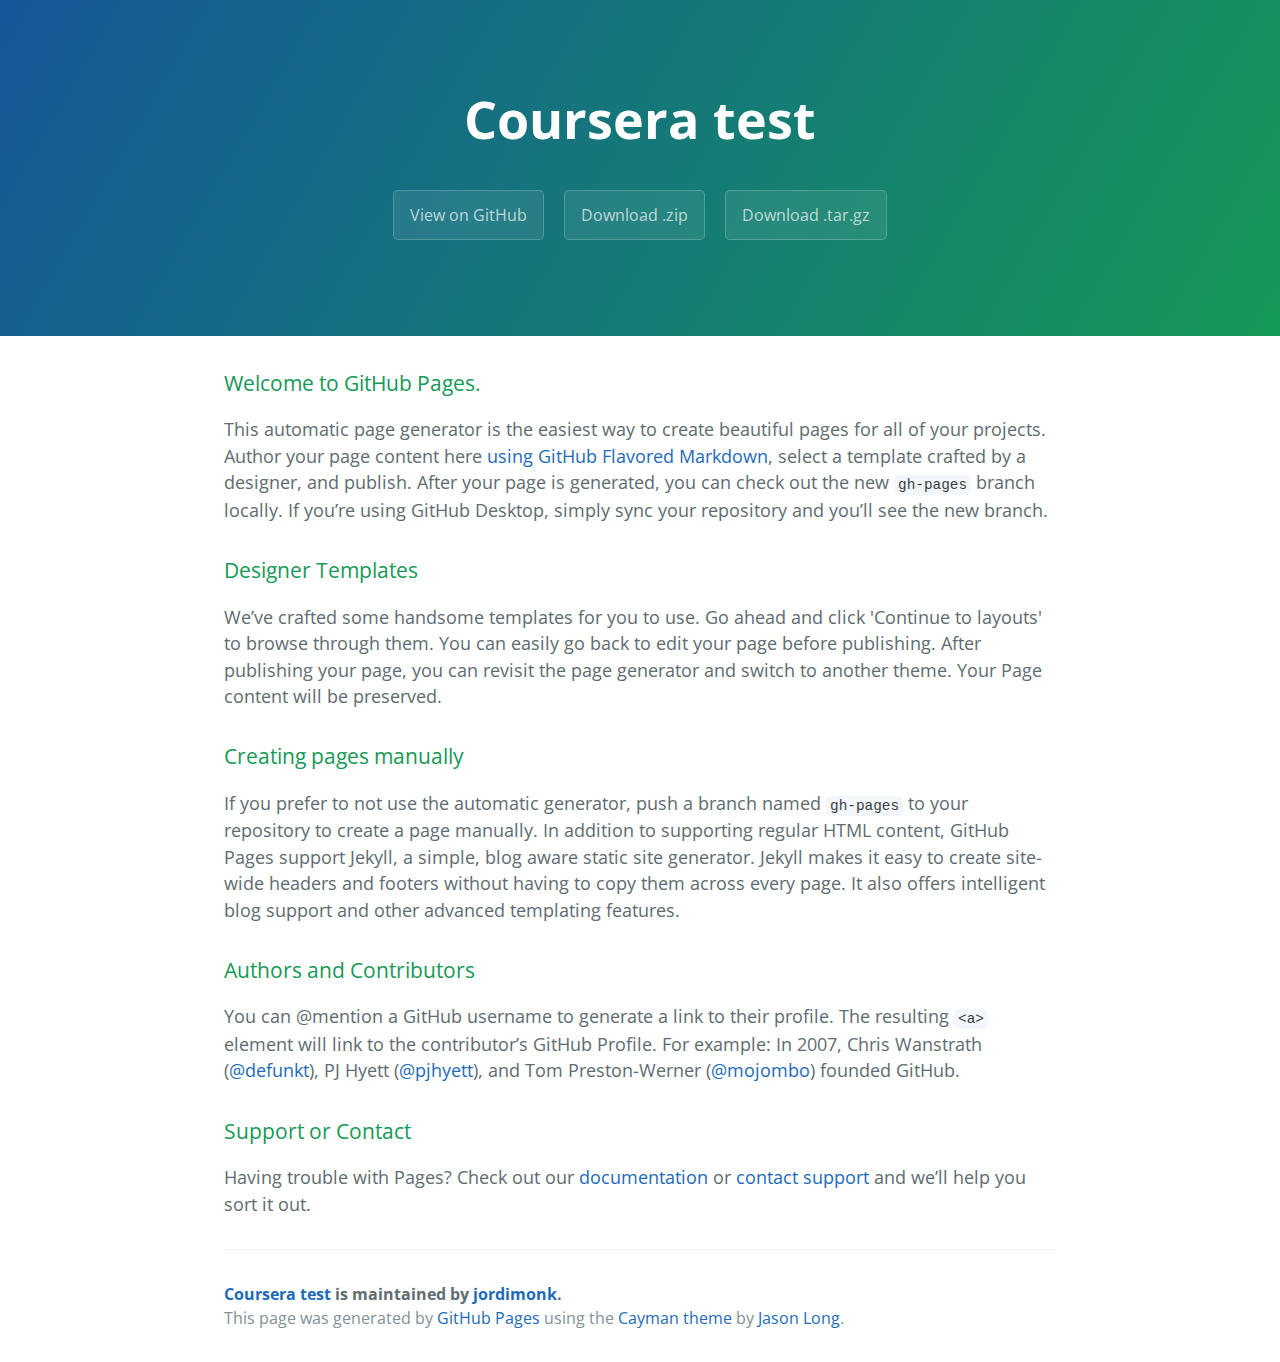
<file: index.html>
<!DOCTYPE html>
<html lang="en-us">
  <head>
    <meta charset="UTF-8">
    <title>Coursera test by jordimonk</title>
    <meta name="viewport" content="width=device-width, initial-scale=1">
    <link rel="stylesheet" type="text/css" href="stylesheets/normalize.css" media="screen">
    <link href='https://fonts.googleapis.com/css?family=Open+Sans:400,700' rel='stylesheet' type='text/css'>
    <link rel="stylesheet" type="text/css" href="stylesheets/stylesheet.css" media="screen">
    <link rel="stylesheet" type="text/css" href="stylesheets/github-light.css" media="screen">
  </head>
  <body>
    <section class="page-header">
      <h1 class="project-name">Coursera test</h1>
      <h2 class="project-tagline"></h2>
      <a href="https://github.com/jordimonk/coursera_test" class="btn">View on GitHub</a>
      <a href="https://github.com/jordimonk/coursera_test/zipball/master" class="btn">Download .zip</a>
      <a href="https://github.com/jordimonk/coursera_test/tarball/master" class="btn">Download .tar.gz</a>
    </section>

    <section class="main-content">
      <h3>
<a id="welcome-to-github-pages" class="anchor" href="#welcome-to-github-pages" aria-hidden="true"><span aria-hidden="true" class="octicon octicon-link"></span></a>Welcome to GitHub Pages.</h3>

<p>This automatic page generator is the easiest way to create beautiful pages for all of your projects. Author your page content here <a href="https://guides.github.com/features/mastering-markdown/">using GitHub Flavored Markdown</a>, select a template crafted by a designer, and publish. After your page is generated, you can check out the new <code>gh-pages</code> branch locally. If you’re using GitHub Desktop, simply sync your repository and you’ll see the new branch.</p>

<h3>
<a id="designer-templates" class="anchor" href="#designer-templates" aria-hidden="true"><span aria-hidden="true" class="octicon octicon-link"></span></a>Designer Templates</h3>

<p>We’ve crafted some handsome templates for you to use. Go ahead and click 'Continue to layouts' to browse through them. You can easily go back to edit your page before publishing. After publishing your page, you can revisit the page generator and switch to another theme. Your Page content will be preserved.</p>

<h3>
<a id="creating-pages-manually" class="anchor" href="#creating-pages-manually" aria-hidden="true"><span aria-hidden="true" class="octicon octicon-link"></span></a>Creating pages manually</h3>

<p>If you prefer to not use the automatic generator, push a branch named <code>gh-pages</code> to your repository to create a page manually. In addition to supporting regular HTML content, GitHub Pages support Jekyll, a simple, blog aware static site generator. Jekyll makes it easy to create site-wide headers and footers without having to copy them across every page. It also offers intelligent blog support and other advanced templating features.</p>

<h3>
<a id="authors-and-contributors" class="anchor" href="#authors-and-contributors" aria-hidden="true"><span aria-hidden="true" class="octicon octicon-link"></span></a>Authors and Contributors</h3>

<p>You can @mention a GitHub username to generate a link to their profile. The resulting <code>&lt;a&gt;</code> element will link to the contributor’s GitHub Profile. For example: In 2007, Chris Wanstrath (<a href="https://github.com/defunkt" class="user-mention">@defunkt</a>), PJ Hyett (<a href="https://github.com/pjhyett" class="user-mention">@pjhyett</a>), and Tom Preston-Werner (<a href="https://github.com/mojombo" class="user-mention">@mojombo</a>) founded GitHub.</p>

<h3>
<a id="support-or-contact" class="anchor" href="#support-or-contact" aria-hidden="true"><span aria-hidden="true" class="octicon octicon-link"></span></a>Support or Contact</h3>

<p>Having trouble with Pages? Check out our <a href="https://help.github.com/pages">documentation</a> or <a href="https://github.com/contact">contact support</a> and we’ll help you sort it out.</p>

      <footer class="site-footer">
        <span class="site-footer-owner"><a href="https://github.com/jordimonk/coursera_test">Coursera test</a> is maintained by <a href="https://github.com/jordimonk">jordimonk</a>.</span>

        <span class="site-footer-credits">This page was generated by <a href="https://pages.github.com">GitHub Pages</a> using the <a href="https://github.com/jasonlong/cayman-theme">Cayman theme</a> by <a href="https://twitter.com/jasonlong">Jason Long</a>.</span>
      </footer>

    </section>

  
  </body>
</html>
</file>
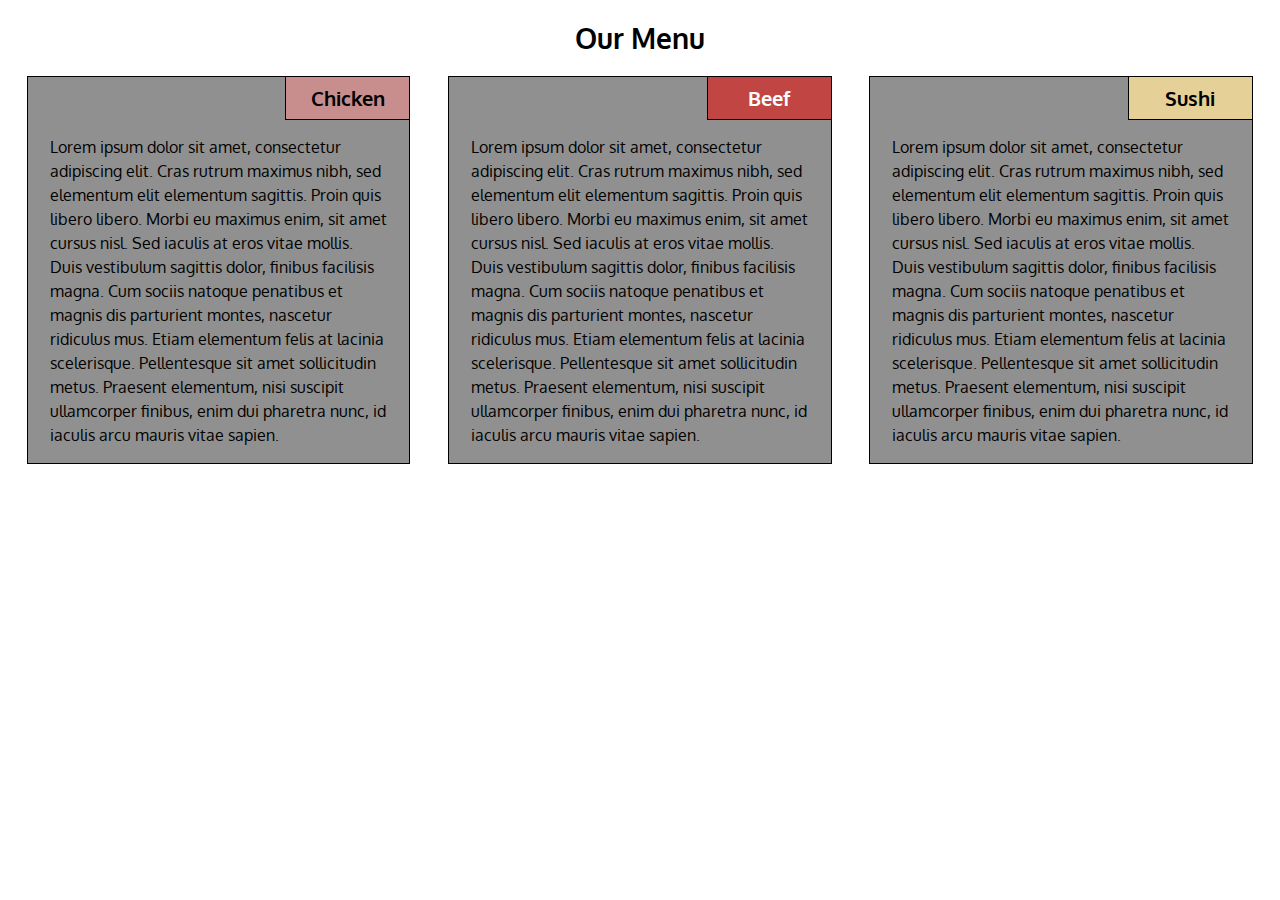
<file: module2_solution/index.html>
<!DOCTYPE html>
<html lang="en-us">
  <head>
    <meta charset="UTF-8">
    <meta name="viewport" content="width=device-width, initial-scale=1">
    <title>Assignment Week 2, by Jorge Monge</title> 
    <link rel="stylesheet" type="text/css" href="css/style.css" media="screen">
    <link href="https://fonts.googleapis.com/css?family=Oxygen:bold" rel="stylesheet">
  </head>
  <body>
    <h1 class="page_title">Our Menu</h1>
    <div class="menu_section col-lg-4 col-md-6 col-sm-12">
      <div class="menu_headings first_heading">
        <h2 class="menu_heading_text">Chicken</h2>
      </div>
      <p class='menu_text'>Lorem ipsum dolor sit amet, consectetur adipiscing elit. Cras rutrum maximus nibh, sed elementum elit elementum sagittis. Proin quis libero libero. Morbi eu maximus enim, sit amet cursus nisl. Sed iaculis at eros vitae mollis. Duis vestibulum sagittis dolor, finibus facilisis magna. Cum sociis natoque penatibus et magnis dis parturient montes, nascetur ridiculus mus. Etiam elementum felis at lacinia scelerisque. Pellentesque sit amet sollicitudin metus. Praesent elementum, nisi suscipit ullamcorper finibus, enim dui pharetra nunc, id iaculis arcu mauris vitae sapien.</p>
    </div>
    <div class="menu_section col-lg-4 col-md-6 col-sm-12">
      <div class="menu_headings second_heading">
        <h2 class="menu_heading_text">Beef</h2>
      </div>
      <p class='menu_text'>Lorem ipsum dolor sit amet, consectetur adipiscing elit. Cras rutrum maximus nibh, sed elementum elit elementum sagittis. Proin quis libero libero. Morbi eu maximus enim, sit amet cursus nisl. Sed iaculis at eros vitae mollis. Duis vestibulum sagittis dolor, finibus facilisis magna. Cum sociis natoque penatibus et magnis dis parturient montes, nascetur ridiculus mus. Etiam elementum felis at lacinia scelerisque. Pellentesque sit amet sollicitudin metus. Praesent elementum, nisi suscipit ullamcorper finibus, enim dui pharetra nunc, id iaculis arcu mauris vitae sapien.</p>
    </div>
    <div class="menu_section col-lg-4 col-md-12 col-sm-12">
      <div class="menu_headings third_heading">
        <h2 class="menu_heading_text">Sushi</h2>
      </div>
      <p class='menu_text'>Lorem ipsum dolor sit amet, consectetur adipiscing elit. Cras rutrum maximus nibh, sed elementum elit elementum sagittis. Proin quis libero libero. Morbi eu maximus enim, sit amet cursus nisl. Sed iaculis at eros vitae mollis. Duis vestibulum sagittis dolor, finibus facilisis magna. Cum sociis natoque penatibus et magnis dis parturient montes, nascetur ridiculus mus. Etiam elementum felis at lacinia scelerisque. Pellentesque sit amet sollicitudin metus. Praesent elementum, nisi suscipit ullamcorper finibus, enim dui pharetra nunc, id iaculis arcu mauris vitae sapien.</p>
    </div>
  </body>
</html>
</file>
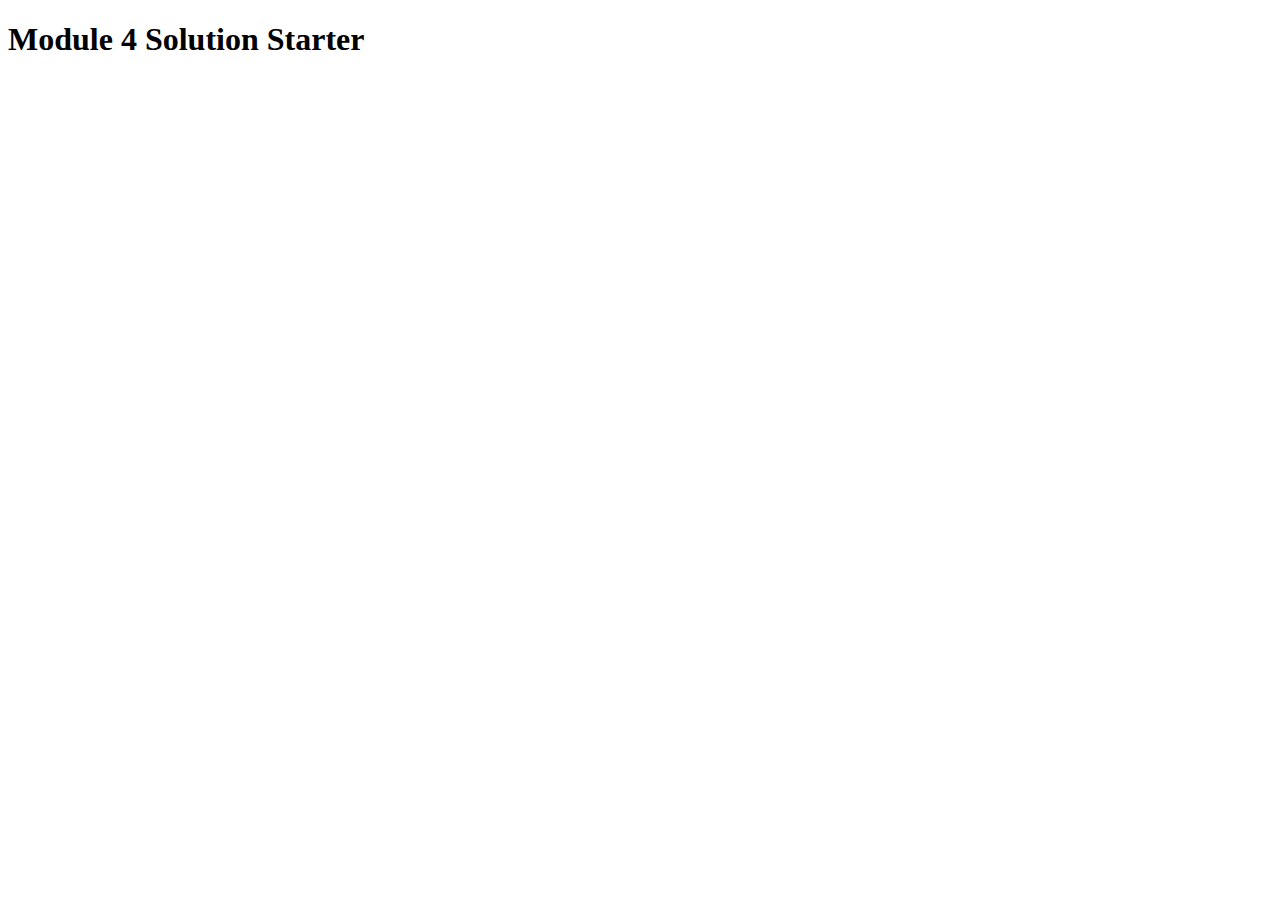
<file: module4_solution/index.html>
<!DOCTYPE html>
<html>
<head>
  <meta charset="utf-8">
  <title>Module 4 Solution Starter</title>
  <script>
    var names = []; // DO NOT REMOVE
  </script>
  <script src="SpeakHello.js"></script>
  <script src="SpeakGoodBye.js"></script>
  <script src="script.js"></script>
</head>
<body>
  <h1>Module 4 Solution Starter</h1>
</body>
</html>
</file>
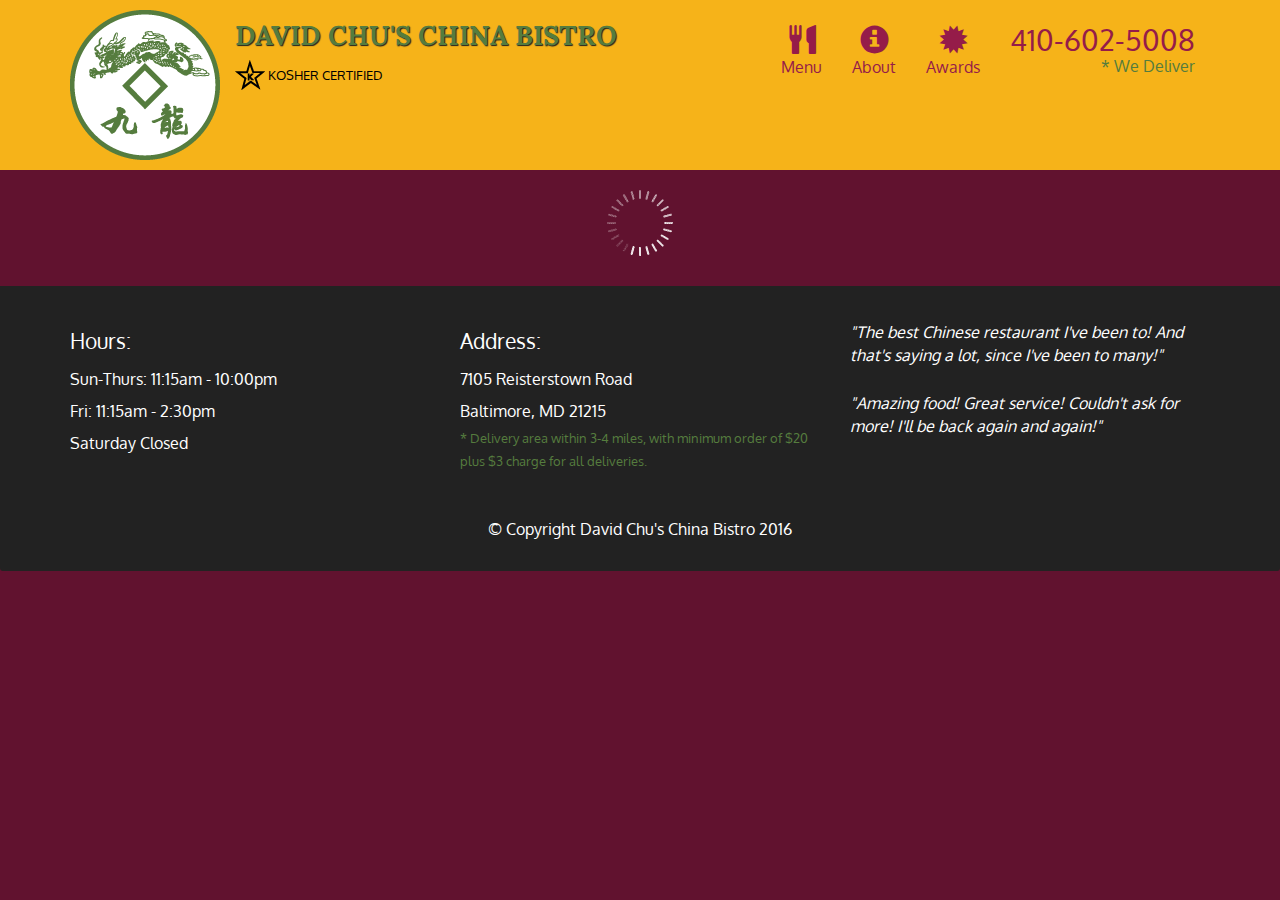
<file: module5_solution/index.html>
<!doctype html>
<html lang="en">
  <head>
    <meta charset="utf-8">
    <meta http-equiv="X-UA-Compatible" content="IE=edge">
    <meta name="viewport" content="width=device-width, initial-scale=1">
    <title>David Chu's China Bistro</title>
    <link rel="stylesheet" href="css/bootstrap.min.css">
    <link rel="stylesheet" href="css/styles.css">
    <link href='https://fonts.googleapis.com/css?family=Oxygen:400,300,700' rel='stylesheet' type='text/css'>
    <link href='https://fonts.googleapis.com/css?family=Lora' rel='stylesheet' type='text/css'>
  </head>
<body>
  <header>
    <nav id="header-nav" class="navbar navbar-default">
      <div class="container">
        <div class="navbar-header">
          <a href="index.html" class="pull-left visible-md visible-lg">
            <div id="logo-img" alt="Logo image"></div>
          </a>

          <div class="navbar-brand">
            <a href="index.html"><h1>David Chu's China Bistro</h1></a>
            <p>
              <img src="images/star-k-logo.png" alt="Kosher certification">
              <span>Kosher Certified</span>
            </p>
          </div>

          <button id="navbarToggle" type="button" class="navbar-toggle collapsed" data-toggle="collapse" data-target="#collapsable-nav" aria-expanded="false">
            <span class="sr-only">Toggle navigation</span>
            <span class="icon-bar"></span>
            <span class="icon-bar"></span>
            <span class="icon-bar"></span>
          </button>
        </div>
        
        <div id="collapsable-nav" class="collapse navbar-collapse">
           <ul id="nav-list" class="nav navbar-nav navbar-right">
            <li id="navHomeButton" class="visible-xs active">
              <a href="index.html">
                <span class="glyphicon glyphicon-home"></span> Home</a>
            </li>
            <li id="navMenuButton">
              <a href="#" onclick="$dc.loadMenuCategories();">
                <span class="glyphicon glyphicon-cutlery"></span><br class="hidden-xs"> Menu</a>
            </li>
            <li>
              <a href="#">
                <span class="glyphicon glyphicon-info-sign"></span><br class="hidden-xs"> About</a>
            </li>
            <li>
              <a href="#">
                <span class="glyphicon glyphicon-certificate"></span><br class="hidden-xs"> Awards</a>
            </li>
            <li id="phone" class="hidden-xs">
              <a href="tel:410-602-5008">
                <span>410-602-5008</span></a><div>* We Deliver</div>
            </li>
          </ul><!-- #nav-list -->
        </div><!-- .collapse .navbar-collapse -->
      </div><!-- .container -->
    </nav><!-- #header-nav -->
  </header>

  <div id="call-btn" class="visible-xs">
    <a class="btn" href="tel:410-602-5008">
    <span class="glyphicon glyphicon-earphone"></span>
    410-602-5008
    </a>
  </div>
  <div id="xs-deliver" class="text-center visible-xs">* We Deliver</div>

  <div id="main-content" class="container"></div>

  <footer class="panel-footer">
    <div class="container">
      <div class="row">
        <section id="hours" class="col-sm-4">
          <span>Hours:</span><br>
          Sun-Thurs: 11:15am - 10:00pm<br>
          Fri: 11:15am - 2:30pm<br>
          Saturday Closed
          <hr class="visible-xs">
        </section>
        <section id="address" class="col-sm-4">
          <span>Address:</span><br>
          7105 Reisterstown Road<br>
          Baltimore, MD 21215
          <p>* Delivery area within 3-4 miles, with minimum order of $20 plus $3 charge for all deliveries.</p>
          <hr class="visible-xs">
        </section>
        <section id="testimonials" class="col-sm-4">
          <p>"The best Chinese restaurant I've been to! And that's saying a lot, since I've been to many!"</p>
          <p>"Amazing food! Great service! Couldn't ask for more! I'll be back again and again!"</p>
        </section>
      </div>
      <div class="text-center">&copy; Copyright David Chu's China Bistro 2016</div>
    </div>
  </footer>

  <!-- jQuery (Bootstrap JS plugins depend on it) -->
  <script src="js/jquery-2.1.4.min.js"></script>
  <script src="js/bootstrap.min.js"></script>
  <script src="js/ajax-utils.js"></script>
  <script src="js/script.js"></script>
</body>
</html>
</file>
<file: stylesheets/stylesheet.css>
* {
  box-sizing: border-box; }

body {
  padding: 0;
  margin: 0;
  font-family: "Open Sans", "Helvetica Neue", Helvetica, Arial, sans-serif;
  font-size: 16px;
  line-height: 1.5;
  color: #606c71; }

a {
  color: #1e6bb8;
  text-decoration: none; }
  a:hover {
    text-decoration: underline; }

.btn {
  display: inline-block;
  margin-bottom: 1rem;
  color: rgba(255, 255, 255, 0.7);
  background-color: rgba(255, 255, 255, 0.08);
  border-color: rgba(255, 255, 255, 0.2);
  border-style: solid;
  border-width: 1px;
  border-radius: 0.3rem;
  transition: color 0.2s, background-color 0.2s, border-color 0.2s; }
  .btn + .btn {
    margin-left: 1rem; }

.btn:hover {
  color: rgba(255, 255, 255, 0.8);
  text-decoration: none;
  background-color: rgba(255, 255, 255, 0.2);
  border-color: rgba(255, 255, 255, 0.3); }

@media screen and (min-width: 64em) {
  .btn {
    padding: 0.75rem 1rem; } }

@media screen and (min-width: 42em) and (max-width: 64em) {
  .btn {
    padding: 0.6rem 0.9rem;
    font-size: 0.9rem; } }

@media screen and (max-width: 42em) {
  .btn {
    display: block;
    width: 100%;
    padding: 0.75rem;
    font-size: 0.9rem; }
    .btn + .btn {
      margin-top: 1rem;
      margin-left: 0; } }

.page-header {
  color: #fff;
  text-align: center;
  background-color: #159957;
  background-image: linear-gradient(120deg, #155799, #159957); }

@media screen and (min-width: 64em) {
  .page-header {
    padding: 5rem 6rem; } }

@media screen and (min-width: 42em) and (max-width: 64em) {
  .page-header {
    padding: 3rem 4rem; } }

@media screen and (max-width: 42em) {
  .page-header {
    padding: 2rem 1rem; } }

.project-name {
  margin-top: 0;
  margin-bottom: 0.1rem; }

@media screen and (min-width: 64em) {
  .project-name {
    font-size: 3.25rem; } }

@media screen and (min-width: 42em) and (max-width: 64em) {
  .project-name {
    font-size: 2.25rem; } }

@media screen and (max-width: 42em) {
  .project-name {
    font-size: 1.75rem; } }

.project-tagline {
  margin-bottom: 2rem;
  font-weight: normal;
  opacity: 0.7; }

@media screen and (min-width: 64em) {
  .project-tagline {
    font-size: 1.25rem; } }

@media screen and (min-width: 42em) and (max-width: 64em) {
  .project-tagline {
    font-size: 1.15rem; } }

@media screen and (max-width: 42em) {
  .project-tagline {
    font-size: 1rem; } }

.main-content :first-child {
  margin-top: 0; }
.main-content img {
  max-width: 100%; }
.main-content h1, .main-content h2, .main-content h3, .main-content h4, .main-content h5, .main-content h6 {
  margin-top: 2rem;
  margin-bottom: 1rem;
  font-weight: normal;
  color: #159957; }
.main-content p {
  margin-bottom: 1em; }
.main-content code {
  padding: 2px 4px;
  font-family: Consolas, "Liberation Mono", Menlo, Courier, monospace;
  font-size: 0.9rem;
  color: #383e41;
  background-color: #f3f6fa;
  border-radius: 0.3rem; }
.main-content pre {
  padding: 0.8rem;
  margin-top: 0;
  margin-bottom: 1rem;
  font: 1rem Consolas, "Liberation Mono", Menlo, Courier, monospace;
  color: #567482;
  word-wrap: normal;
  background-color: #f3f6fa;
  border: solid 1px #dce6f0;
  border-radius: 0.3rem; }
  .main-content pre > code {
    padding: 0;
    margin: 0;
    font-size: 0.9rem;
    color: #567482;
    word-break: normal;
    white-space: pre;
    background: transparent;
    border: 0; }
.main-content .highlight {
  margin-bottom: 1rem; }
  .main-content .highlight pre {
    margin-bottom: 0;
    word-break: normal; }
.main-content .highlight pre, .main-content pre {
  padding: 0.8rem;
  overflow: auto;
  font-size: 0.9rem;
  line-height: 1.45;
  border-radius: 0.3rem; }
.main-content pre code, .main-content pre tt {
  display: inline;
  max-width: initial;
  padding: 0;
  margin: 0;
  overflow: initial;
  line-height: inherit;
  word-wrap: normal;
  background-color: transparent;
  border: 0; }
  .main-content pre code:before, .main-content pre code:after, .main-content pre tt:before, .main-content pre tt:after {
    content: normal; }
.main-content ul, .main-content ol {
  margin-top: 0; }
.main-content blockquote {
  padding: 0 1rem;
  margin-left: 0;
  color: #819198;
  border-left: 0.3rem solid #dce6f0; }
  .main-content blockquote > :first-child {
    margin-top: 0; }
  .main-content blockquote > :last-child {
    margin-bottom: 0; }
.main-content table {
  display: block;
  width: 100%;
  overflow: auto;
  word-break: normal;
  word-break: keep-all; }
  .main-content table th {
    font-weight: bold; }
  .main-content table th, .main-content table td {
    padding: 0.5rem 1rem;
    border: 1px solid #e9ebec; }
.main-content dl {
  padding: 0; }
  .main-content dl dt {
    padding: 0;
    margin-top: 1rem;
    font-size: 1rem;
    font-weight: bold; }
  .main-content dl dd {
    padding: 0;
    margin-bottom: 1rem; }
.main-content hr {
  height: 2px;
  padding: 0;
  margin: 1rem 0;
  background-color: #eff0f1;
  border: 0; }

@media screen and (min-width: 64em) {
  .main-content {
    max-width: 64rem;
    padding: 2rem 6rem;
    margin: 0 auto;
    font-size: 1.1rem; } }

@media screen and (min-width: 42em) and (max-width: 64em) {
  .main-content {
    padding: 2rem 4rem;
    font-size: 1.1rem; } }

@media screen and (max-width: 42em) {
  .main-content {
    padding: 2rem 1rem;
    font-size: 1rem; } }

.site-footer {
  padding-top: 2rem;
  margin-top: 2rem;
  border-top: solid 1px #eff0f1; }

.site-footer-owner {
  display: block;
  font-weight: bold; }

.site-footer-credits {
  color: #819198; }

@media screen and (min-width: 64em) {
  .site-footer {
    font-size: 1rem; } }

@media screen and (min-width: 42em) and (max-width: 64em) {
  .site-footer {
    font-size: 1rem; } }

@media screen and (max-width: 42em) {
  .site-footer {
    font-size: 0.9rem; } }
</file>
<file: stylesheets/github-light.css>
/*
The MIT License (MIT)

Copyright (c) 2016 GitHub, Inc.

Permission is hereby granted, free of charge, to any person obtaining a copy
of this software and associated documentation files (the "Software"), to deal
in the Software without restriction, including without limitation the rights
to use, copy, modify, merge, publish, distribute, sublicense, and/or sell
copies of the Software, and to permit persons to whom the Software is
furnished to do so, subject to the following conditions:

The above copyright notice and this permission notice shall be included in all
copies or substantial portions of the Software.

THE SOFTWARE IS PROVIDED "AS IS", WITHOUT WARRANTY OF ANY KIND, EXPRESS OR
IMPLIED, INCLUDING BUT NOT LIMITED TO THE WARRANTIES OF MERCHANTABILITY,
FITNESS FOR A PARTICULAR PURPOSE AND NONINFRINGEMENT. IN NO EVENT SHALL THE
AUTHORS OR COPYRIGHT HOLDERS BE LIABLE FOR ANY CLAIM, DAMAGES OR OTHER
LIABILITY, WHETHER IN AN ACTION OF CONTRACT, TORT OR OTHERWISE, ARISING FROM,
OUT OF OR IN CONNECTION WITH THE SOFTWARE OR THE USE OR OTHER DEALINGS IN THE
SOFTWARE.

*/

.pl-c /* comment */ {
  color: #969896;
}

.pl-c1 /* constant, variable.other.constant, support, meta.property-name, support.constant, support.variable, meta.module-reference, markup.raw, meta.diff.header */,
.pl-s .pl-v /* string variable */ {
  color: #0086b3;
}

.pl-e /* entity */,
.pl-en /* entity.name */ {
  color: #795da3;
}

.pl-smi /* variable.parameter.function, storage.modifier.package, storage.modifier.import, storage.type.java, variable.other */,
.pl-s .pl-s1 /* string source */ {
  color: #333;
}

.pl-ent /* entity.name.tag */ {
  color: #63a35c;
}

.pl-k /* keyword, storage, storage.type */ {
  color: #a71d5d;
}

.pl-s /* string */,
.pl-pds /* punctuation.definition.string, string.regexp.character-class */,
.pl-s .pl-pse .pl-s1 /* string punctuation.section.embedded source */,
.pl-sr /* string.regexp */,
.pl-sr .pl-cce /* string.regexp constant.character.escape */,
.pl-sr .pl-sre /* string.regexp source.ruby.embedded */,
.pl-sr .pl-sra /* string.regexp string.regexp.arbitrary-repitition */ {
  color: #183691;
}

.pl-v /* variable */ {
  color: #ed6a43;
}

.pl-id /* invalid.deprecated */ {
  color: #b52a1d;
}

.pl-ii /* invalid.illegal */ {
  color: #f8f8f8;
  background-color: #b52a1d;
}

.pl-sr .pl-cce /* string.regexp constant.character.escape */ {
  font-weight: bold;
  color: #63a35c;
}

.pl-ml /* markup.list */ {
  color: #693a17;
}

.pl-mh /* markup.heading */,
.pl-mh .pl-en /* markup.heading entity.name */,
.pl-ms /* meta.separator */ {
  font-weight: bold;
  color: #1d3e81;
}

.pl-mq /* markup.quote */ {
  color: #008080;
}

.pl-mi /* markup.italic */ {
  font-style: italic;
  color: #333;
}

.pl-mb /* markup.bold */ {
  font-weight: bold;
  color: #333;
}

.pl-md /* markup.deleted, meta.diff.header.from-file */ {
  color: #bd2c00;
  background-color: #ffecec;
}

.pl-mi1 /* markup.inserted, meta.diff.header.to-file */ {
  color: #55a532;
  background-color: #eaffea;
}

.pl-mdr /* meta.diff.range */ {
  font-weight: bold;
  color: #795da3;
}

.pl-mo /* meta.output */ {
  color: #1d3e81;
}
</file>
<file: module2_solution/css/style.css>
/********** Base styles **********/
* {
  box-sizing: border-box;
  font-family: 'Oxygen', sans-serif;
  font-size: 100%;
}

h1.page_title {
  font-size: 175%;
  text-align: center;
  margin-top: 20px;
  margin-bottom: 5px;
}

.menu_section {
  float: left;
  background-color: #909090;
  border: 1px solid black;
  margin-right: 1.5%;
  margin-left: 1.5%;
  margin-top: 15px;
  margin-bottom: 15px;
}

.menu_headings {
  width: 125px;
  float: right;
  text-align: center;
  border: 1px solid black;
  margin-right: -1px;
  margin-top: -1px;
}

.menu_heading_text {
  font-size: 125%;
  margin-top: 8px;
  margin-bottom: 8px;
}

.first_heading {
  background-color: #c88e8e;
}

.second_heading {
  background-color: #c14543;
  color: white;
}

.third_heading {
  background-color: #e5d198;
}

.menu_text {
  width: 95%;
  line-height: 1.5;
  margin-right: auto;
  margin-left: auto;
  padding-top: 15px;
  clear: right;
}

/********** Large devices only **********/
@media (min-width: 992px) {
  .col-lg-1, .col-lg-2, .col-lg-3, .col-lg-4, .col-lg-5, .col-lg-6, .col-lg-7, .col-lg-8, .col-lg-9, .col-lg-10, .col-lg-11, .col-lg-12 {
    float: left;
  }
  .col-lg-4 {
    width: 30.33%; 
  }
  .col-lg-4 .menu_text{
    width: 88.55%; 
  }
}

/********** Medium devices only **********/
@media (min-width: 768px) and (max-width: 991px) {
  .col-md-1, .col-md-2, .col-md-3, .col-md-4, .col-md-5, .col-md-6, .col-md-7, .col-md-8, .col-md-9, .col-md-10, .col-md-11, .col-md-12 {
    float: left;
  }
  .col-md-6 {
    width: 47%;
  }
  .col-md-6 .menu_text {
    width: 90.3%;
  }
  .col-md-12 {
    width: 97%;
  }
  .col-md-12 .menu_text {
    width: 95.25%;
  }
}
</file>
<file: module5_solution/css/styles.css>
body {
  font-size: 16px;
  color: #fff;
  background-color: #61122f;
  font-family: 'Oxygen', sans-serif;
}

/** HEADER **/
#header-nav {
  background-color: #f6b319;
  border-radius: 0;
  border: 0;
}

#logo-img {
  background: url('../images/restaurant-logo_large.png') no-repeat;
  width: 150px;
  height: 150px;
  margin: 10px 15px 10px 0;
}

.navbar-brand {
  padding-top: 25px;
}
.navbar-brand h1 { /* Restaurant name */
  font-family: 'Lora', serif;
  color: #557c3e;
  font-size: 1.5em;
  text-transform: uppercase;
  font-weight: bold;
  text-shadow: 1px 1px 1px #222;
  margin-top: 0;
  margin-bottom: 0;
  line-height: .75;
}
.navbar-brand a:hover, .navbar-brand a:focus {
  text-decoration: none;
}
.navbar-brand p { /* Kosher cert */
  color: #000;
  text-transform: uppercase;
  font-size: .7em;
  margin-top: 15px;
}
.navbar-brand p span { /* Star-K */
  vertical-align: middle;
}

#nav-list {
  margin-top: 10px;
}
#nav-list a {
  color: #951C49;
  text-align: center;
}
#nav-list a:hover {
  background: #E7E7E7;
}
#nav-list a span {
  font-size: 1.8em;
}

#phone {
  margin-top: 5px;
}
#phone a { /* Phone number */
  text-align: right;
  padding-bottom: 0;
}
#phone div { /* We Deliver */
  color: #557c3e;
  text-align: right;
  padding-right: 15px;
}

.navbar-header button.navbar-toggle, .navbar-header .icon-bar {
  border: 1px solid #61122f;
}
.navbar-header button.navbar-toggle {
  clear: both;
  margin-top: -30px;
}
/* END HEADER */

/* FOOTER */
.panel-footer {
  margin-top: 30px;
  padding-top: 35px;
  padding-bottom: 30px;
  background-color: #222;
  border-top: 0;
}
.panel-footer div.row {
  margin-bottom: 35px;
}
#hours, #address {
  line-height: 2;
}
#hours > span, #address > span {
  font-size: 1.3em;
}
#address p {
  color: #557c3e;
  font-size: .8em;
  line-height: 1.8;
}
#testimonials {
  font-style: italic;
}
#testimonials p:nth-child(2) {
  margin-top: 25px;
}
/* END FOOTER */



/* HOME PAGE */
.container .jumbotron {
  box-shadow: 0 0 50px #3F0C1F;
  border: 2px solid #3F0C1F;
}

#menu-tile, #specials-tile, #map-tile {
  height: 250px;
  width: 100%;
  margin-bottom: 15px;
  position: relative;
  border: 2px solid #3F0C1F;
  overflow: hidden;
}
#menu-tile:hover, #specials-tile:hover, #map-tile:hover {
  box-shadow: 0 1px 5px 1px #cccccc;
}
#menu-tile {
  background: url('../images/menu-tile.jpg') no-repeat;
  background-position: center;
}
#specials-tile {
  background: url('../images/specials-tile.jpg') no-repeat;
  background-position: center;
}
#menu-tile span, #specials-tile span, #map-tile span {
  position: absolute;
  bottom: 0;
  right: 0;
  width: 100%;
  text-align: center;
  font-size: 1.6em;
  text-transform: uppercase;
  background-color: #000;
  color: #fff;
  opacity: .8;
}
/* END HOME PAGE */

/* MENU CATEGORIES PAGE */
.category-tile { 
  position: relative;
  border: 2px solid #3F0C1F;
  overflow: hidden;
  width: 200px;
  height: 200px;
  margin: 0 auto 15px;
}
.category-tile span {
  position: absolute;
  bottom: 0;
  right: 0;
  width: 100%;
  text-align: center;
  font-size: 1.2em;
  text-transform: uppercase;
  background-color: #000;
  color: #fff;
  opacity: .8;
}
.category-tile:hover {
  box-shadow: 0 1px 5px 1px #cccccc;
}

#menu-categories-title + div {
  margin-bottom: 50px;
}
/* END MENU CATEGORIES PAGE */

/* SINGLE CATEGORY PAGE */
.menu-item-tile {
  margin-bottom: 25px;
}
.menu-item-tile hr {
  width: 80%;
}
.menu-item-tile .menu-item-price {
  font-size: 1.1em;
  text-align: right;
  margin-top: -15px;
  margin-right: -15px;
}
.menu-item-tile .menu-item-price span {
  font-size: .6em;
}
.menu-item-photo {
  position: relative;
  border: 2px solid #3F0C1F; 
  overflow: hidden;
  padding: 0;
  margin-right: -15px;
  margin-left: auto;
  margin-bottom: 20px;
  max-width: 250px;
}
.menu-item-photo div {
  position: absolute;
  bottom: 0;
  right: 0;
  width: 80px;
  background-color: #557c3e;
  text-align: center;
}
.menu-item-description {
  padding-right: 30px;
}
h3.menu-item-title {
  margin: 0 0 10px;
}
.menu-item-details {
  font-size: .9em;
  font-style: italic;
}
/* END SINGLE CATEGORY PAGE */


/********** Large devices only **********/
@media (min-width: 1200px) {
  .container .jumbotron {
    background: url('../images/jumbotron_1200.jpg') no-repeat;
    height: 675px;
  }
}

/********** Medium devices only **********/
@media (min-width: 992px) and (max-width: 1199px) {
  /* Header */
  #logo-img {
    background: url('../images/restaurant-logo_medium.png') no-repeat;
    width: 100px;
    height: 100px;
    margin: 5px 5px 5px 0;
  }
  /* End Header */

  /* Home Page */
  .container .jumbotron {
    background: url('../images/jumbotron_992.jpg') no-repeat;
    height: 558px;
  }
  /* End Home Page */
}

/********** Small devices only **********/
@media (min-width: 768px) and (max-width: 991px) {
  /* Home Page */
  .container .jumbotron {
    background: url('../images/jumbotron_768.jpg') no-repeat;
    height: 432px;
  }
  /* End Home Page */
}

/********** Extra small devices only **********/
@media (max-width: 767px) {
  /* Header */
  .navbar-brand {
    padding-top: 10px;
    height: 80px;
  }
  .navbar-brand h1 { /* Restaurant name */
    padding-top: 10px;
    font-size: 5vw; /* 1vw = 1% of viewport width */
  }
  .navbar-brand p { /* Kosher cert */
    font-size: .6em;
    margin-top: 12px;
  }
  .navbar-brand p img { /* Star-K */
    height: 20px;
  }

  #collapsable-nav a { /* Collapsed nav menu text */
    font-size: 1.2em;
  }
  #collapsable-nav a span { /* Collapsed nav menu glyph */
    font-size: 1em;
    margin-right: 5px;
  }

  #call-btn > a {
    font-size: 1.5em;
    display: block;
    margin: 0 20px;
    padding: 10px;
    border: 2px solid #fff;
    background-color: #f6b319;
    color: #951c49;
  }
  #xs-deliver {
    margin-top: 5px;
    font-size: .7em;
    letter-spacing: .1em;
    text-transform: uppercase;
  }
  /* End Header */

  /* Footer */
  .panel-footer section {
    margin-bottom: 30px;
    text-align: center;
  }
  .panel-footer section:nth-child(3) {
    margin-bottom: 0; /* margin already exists on the whole row */
  }
  .panel-footer section hr {
    width: 50%;
  }
  /* End Footer */

  /* Home Page */
  .container .jumbotron {
    margin-top: 30px;
    padding: 0;
  }
  #menu-tile, #specials-tile {
    width: 360px;
    margin: 0 auto 15px;
  }

  .menu-item-photo {
    margin-right: auto;
  }
  .menu-item-tile .menu-item-price {
    text-align: center;
  }
  .menu-item-description {
    text-align: center;;
  }
}


/********** Super extra small devices Only :-) (e.g., iPhone 4) **********/
@media (max-width: 479px) {
  /* Header */
  .navbar-brand h1 { /* Restaurant name */
    padding-top: 5px;
    font-size: 6vw;
  }
  /* End Header */
  
  /* Home page */
  #menu-tile, #specials-tile {
    width: 280px;
    margin: 0 auto 15px;
  }

  .col-xxs-12 {
    position: relative;
    min-height: 1px;
    padding-right: 15px;
    padding-left: 15px;
    float: left;
    width: 100%;
  }
}
</file>
